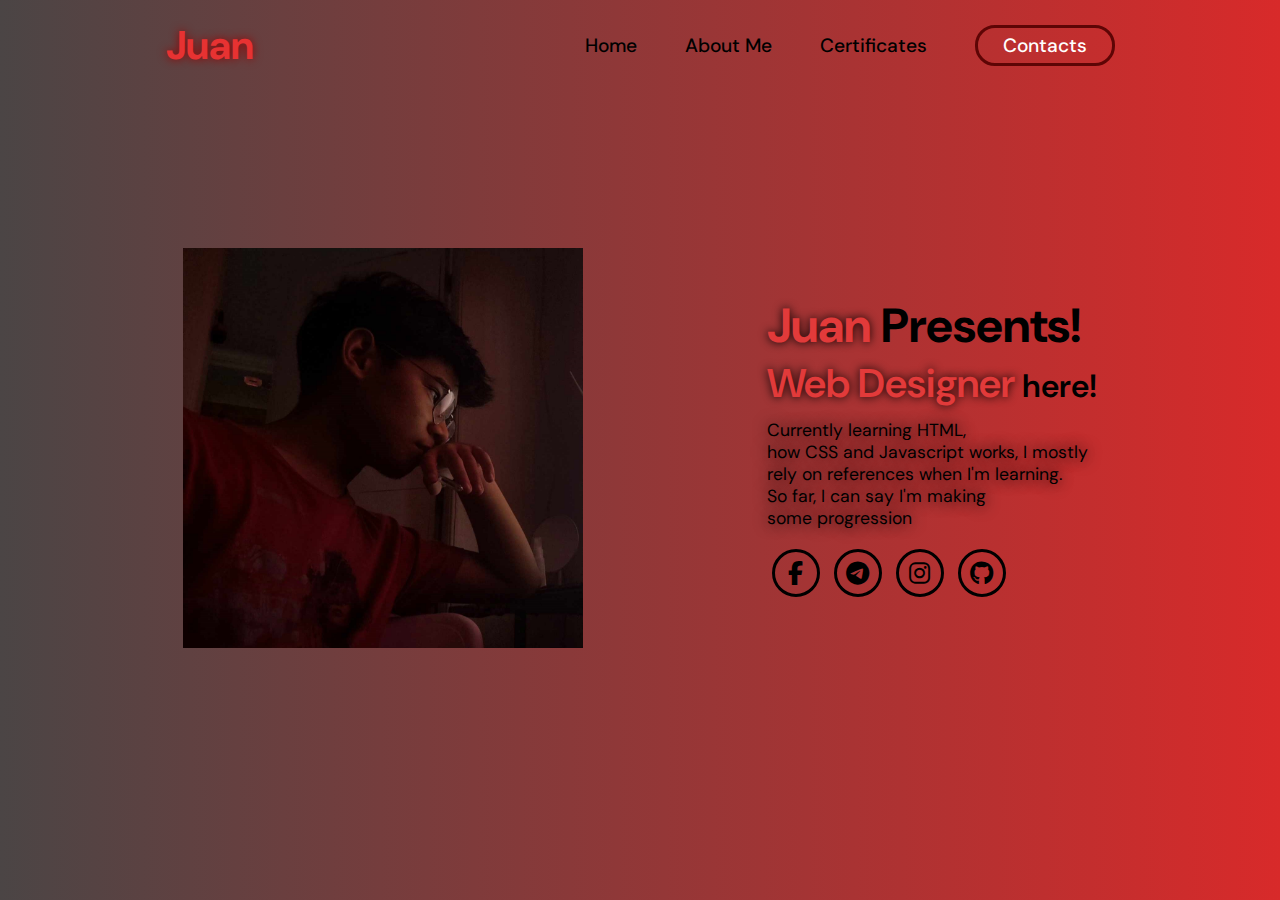
<file: index.html>
<!DOCTYPE html>
<html lang="en">
<head>
    <meta charset="UTF-8">
    <meta name="viewport" content="width=device-width, initial-scale=1.0">
    <link rel="stylesheet" href="https://cdnjs.cloudflare.com/ajax/libs/font-awesome/6.7.2/css/all.min.css">
    <title>Portfolio</title>
    <link rel="stylesheet" href="Portfolio.css">
</head>
<body>
    <nav>
        <div class="nav-container">
            <div class="logo">
                <span>Juan</span>
            </div>
            <div class="links">
                <div class="link "><a href="Portfolio.html">Home</a></div>
                <div class="link"><a href="aboutme.html">About Me</a></div>
                <div class="link"><a href="certificates.html">Certificates</a></div>
                <div class="link Kontakin-moko"><a href="contacts.html">Contacts</a></div>
            </div>
            <i class="fa-solid fa-bars-staggered oishi"></i>
        </div>
        <div class="dropdown">
            <div class="links">
                <a href="">Home</a>
                <a href="">Skills</a>
                <a href="">About Me</a>
                <a href="">Contacts</a>
                <i class="fa-solid fa-xmark watakshi"></i>
            </div>
        </div>
        <section>
            <div class="main-container">
                <div class="image">
                    <img src="476492235_646295091380910_5097625055094780159_n.jpg" width="350px">
                </div>
                <div class="content">
                        <h1><span>Juan</span> Presents!</h1>
                        <div class="typewriter"><span>Web Designer</span> here!</div>
                        <p>Currently learning HTML,<br>how CSS and Javascript works, I mostly <br> rely on references when I'm learning.<br> So far, I can say I'm making <br> some progression
                        </p>
                        <div class="social-links">
                            <a href="https://www.facebook.com/juan.juan.383485"><i class="fa-brands fa-facebook-f"></i></a>        
                            <a href="https://t.me/Juandepablo"><i class="fa-brands fa-telegram"></i></a>
                            <a href=""><i class="fa-brands fa-instagram"></i></a>
                            <a href="https://github.com/Echas-afk"><i class="fa-brands fa-github"></i></a>
                        </div>
                        <!-- <div class="pindutan"> -->
                        </div>
                </div>
            </div>
        </section>
    </nav>
</body>
</html>
</file>
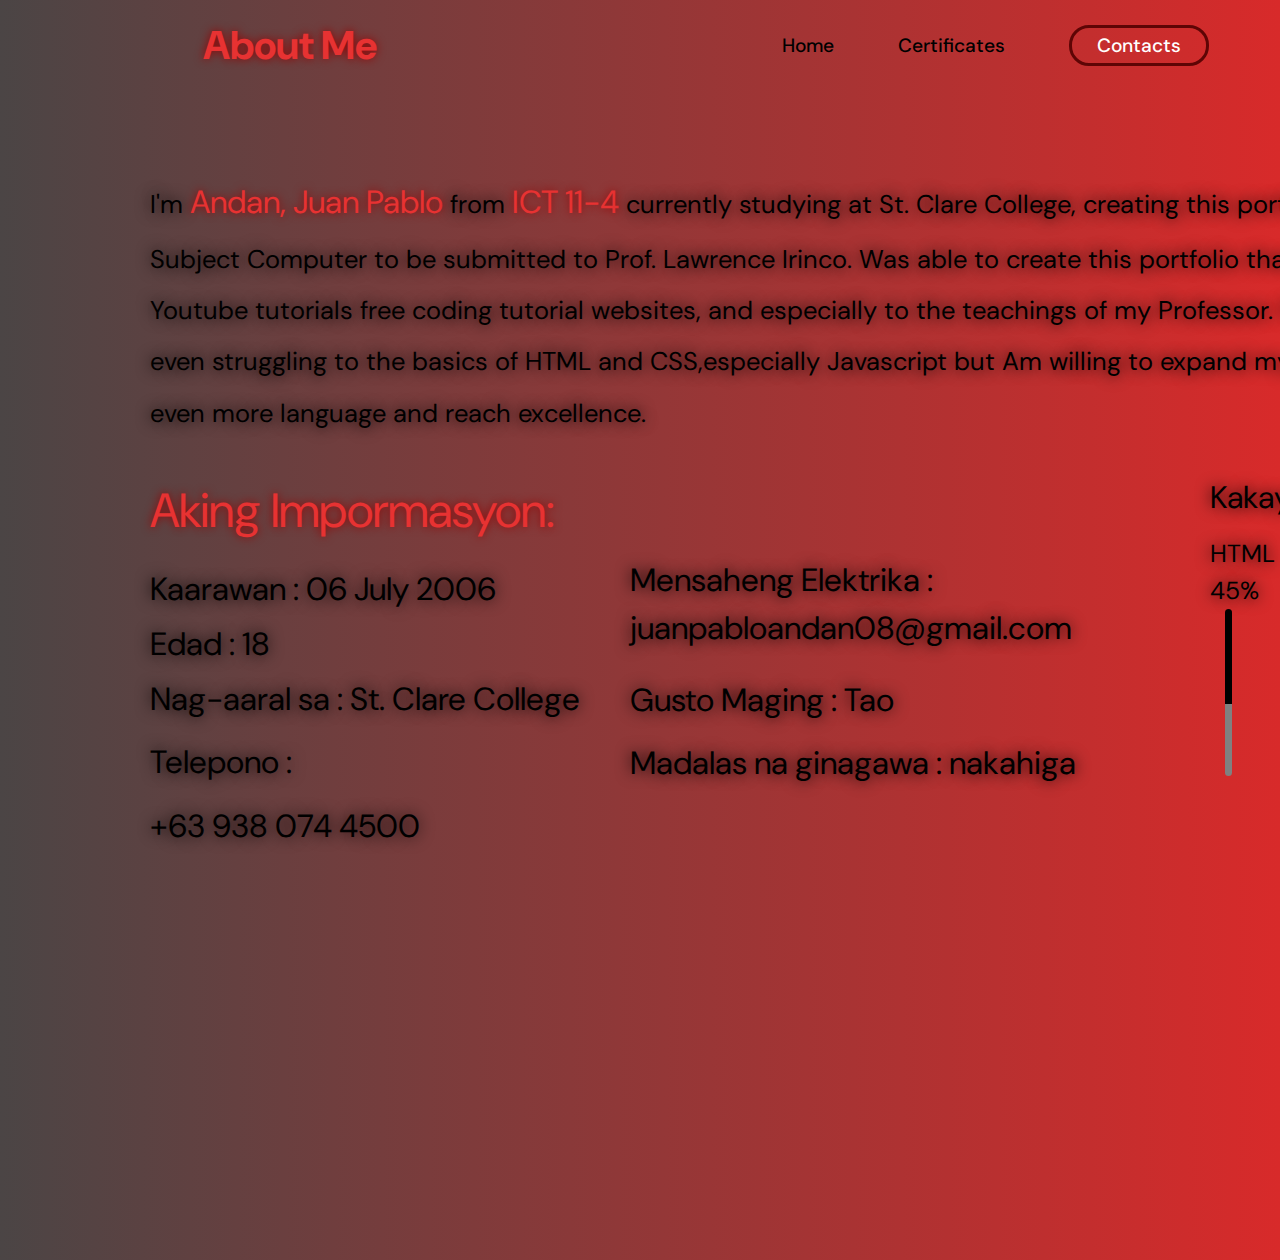
<file: aboutme.html>
<!DOCTYPE html>
<html lang="en">
<head>
    <meta charset="UTF-8">
    <meta name="viewport" content="width=device-width, initial-scale=1.0">
    <title>Home</title>
    <link rel="stylesheet" href="aboutme.css">
    <link rel="stylesheet" href="aboutme2.css">
</head>
<body>
    <nav>
        <div class="Konteyner-ko">
            <div class="logo">
            <span>About Me</span>
            </div>
            <div class="links">
                <div class="link"><a href="Portfolio.html">Home</a></div>
                <div class="link"><a href="certificates.html">Certificates</a></div>
                <div class="link Kontakin-moko"><a href="contacts.html">Contacts</a></div>
            </div>
            <div class="about-ako">
                <p>I'm<span> Andan, Juan Pablo</span> from <span>ICT 11-4</span> currently studying at St. Clare College, creating this portfolio will serve as my Final Project for my,<br> Subject Computer to be submitted to Prof. Lawrence Irinco.
                    Was able to create this portfolio thanks to the references I've got on<br> Youtube tutorials free coding tutorial websites, and especially to the  teachings of my Professor.
                    I've currently no major Achievements,<br> even struggling to the basics of HTML and CSS,especially Javascript but Am willing to expand my knowledge, continue on learning<br> even   more language and reach excellence.</p>
                     
            </div>
            <div class="wala-akong-alam">
                <div class="Title">Aking Impormasyon:</div>
                        <div class="impormasyon1">
                            <p>Kaarawan : <span> 06 July 2006</span></p>
                        </div>
                        <div class="impormasyon2">
                            <p>Edad : <span>18</span></p>
                        </div>
                        <div class="impormasyon3">
                            <p>Nag-aaral sa : <span> St. Clare College</span></p>
                        </div>
                        <div class="impormasyon4">
                            <p>Mensaheng Elektrika : <br><span>juanpabloandan08@gmail.com</span></p>
                        </div>
                        <div class="impormasyon5">
                            <p>Telepono : <br><span>+63 938 074 4500</span></p>
                        </div>
                        <div class="impormasyon6">
                            <p>Gusto Maging : <span>Tao</span></p>
                        </div>
                        <div class="impormasyon7">
                            <p>Madalas na ginagawa : <span>nakahiga</span></p>
                        </div>
                        <div class="Title2">
                            Kakayahan:
                        </div>
            </div>
            
            <div class="kakayahan">
                <div class="kakayahan1">
                    <p>HTML</p>
                    <div class="skill-percent1">45%</div>
                    <div class="progreso1 style=", style="width: 45%;"></div>
                </div>
                <div class="kakayahan2">
                    <p>CSS</p>
                    <div class="skill-percent2">36%</div>
                    <div class="progreso2 style=", style="width: 36%;"></div>
                </div>
                <div class="kakayahan3">
                    <p>JS</p>
                    <div class="skill-percent3">15%</div>
                    <div class="progreso3 style=", style="width: 15%;"></div>
                </div>
                <div class="kakayahan4">
                    <p>References</p>
                    <div class="skill-percent4">85%</div>
                    <div class="progreso4 style=", style="width: 96%;"></div>
                </div>
            </div>
    </nav>
    <div class="bar-hehe">
        <div class="bar1 style=", style="width: 45%;"></div>
        <div class="bar1-1 style=", style="width: 45%;"></div>
        <div class="bar2 style=", style="width: 45%;"></div>
        <div class="bar1-2 style=", style="width: 45%;"></div>
        <div class="bar3 style=", style="width: 45%;"></div>
        <div class="bar1-3 style=", style="width: 45%;"></div>
        <div class="bar4 style=", style="width: 45%;"></div>
        <div class="bar1-4 style=", style="width: 45%;"></div>
    </div>
</body>
</html>
</file>
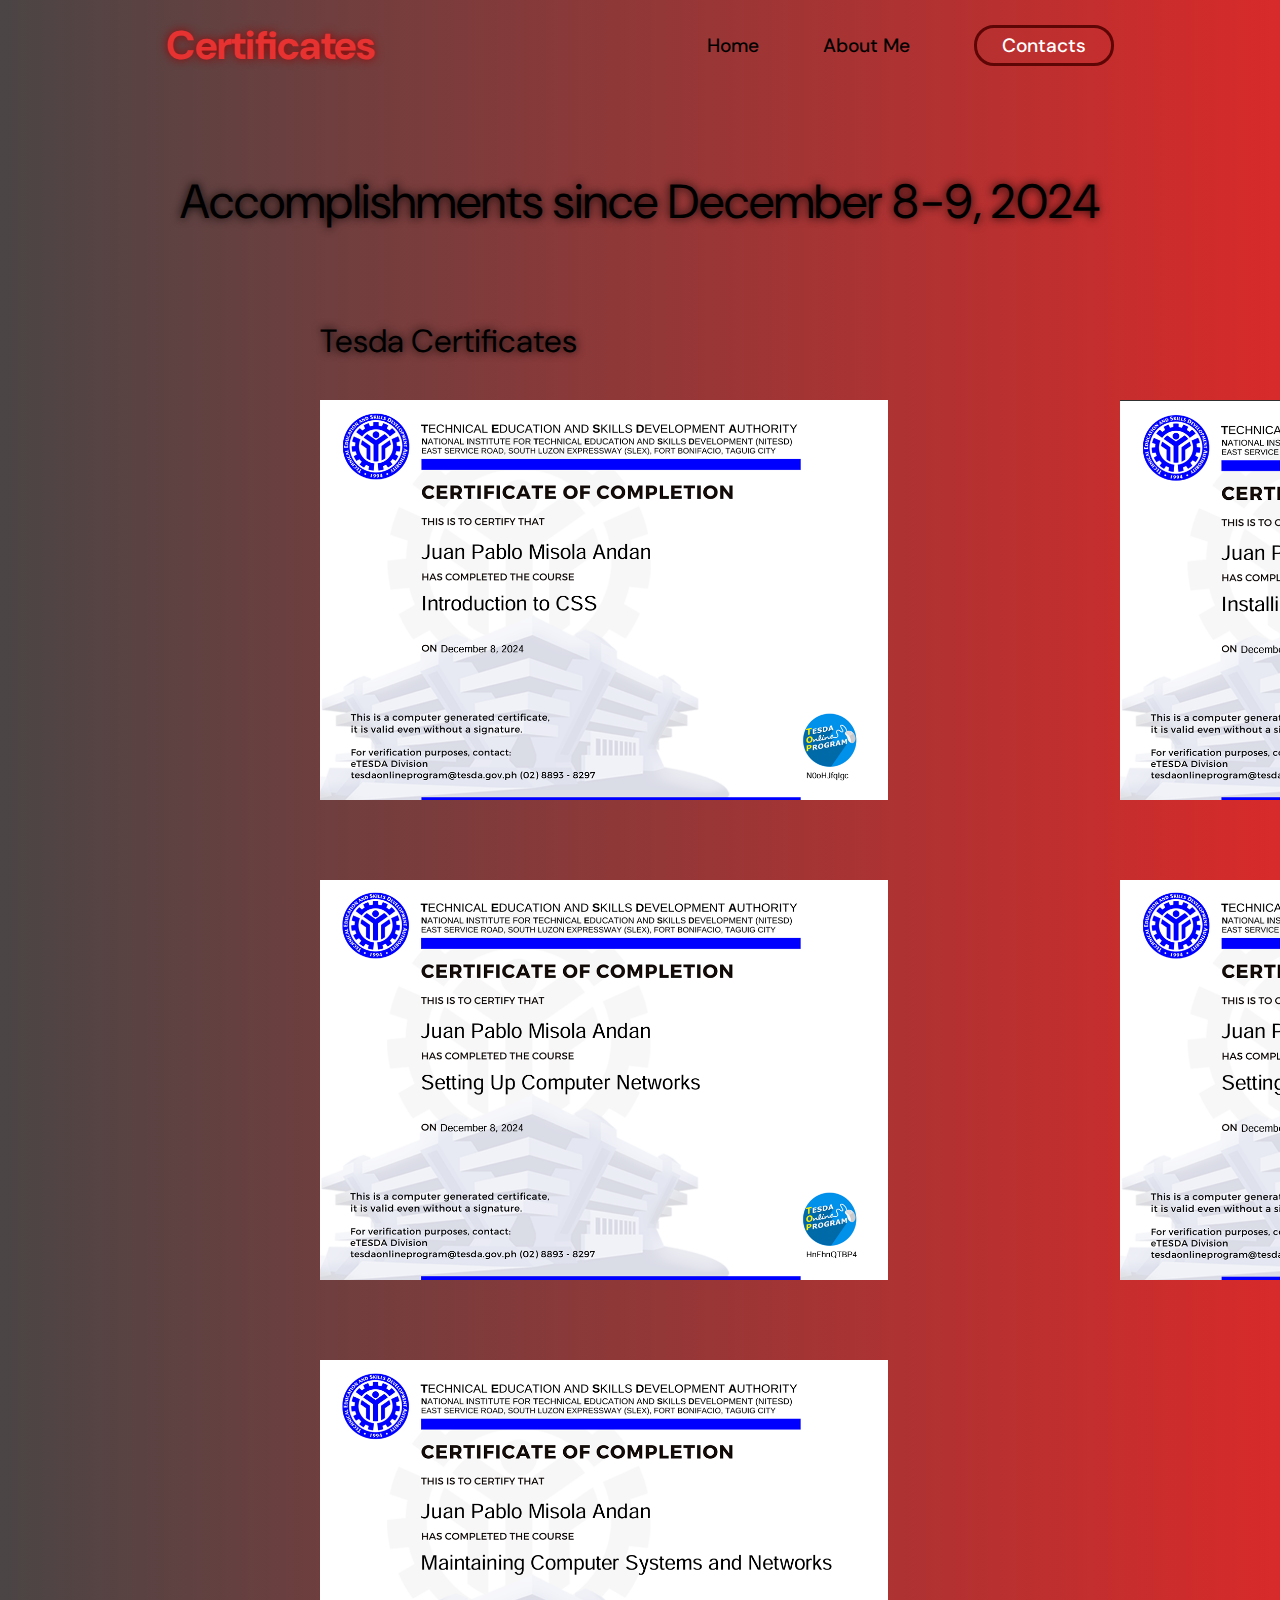
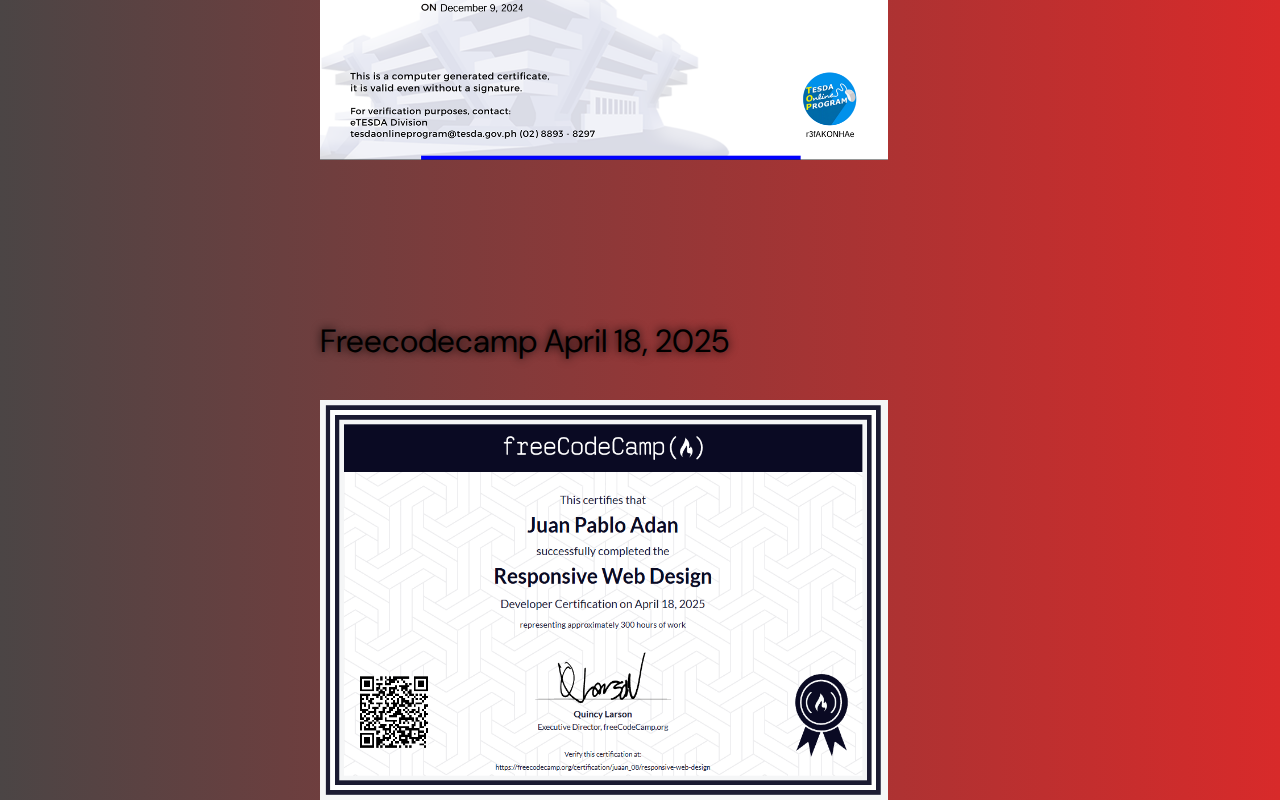
<file: certificates.html>
<!DOCTYPE html>
<html lang="en">
<head>
    <meta charset="UTF-8">
    <meta name="viewport" content="width=device-width, initial-scale=1.0">
    <title>Document</title>
    <link rel="stylesheet" href="certificates.css">
</head>
<body>
    <nav>
        <div class="Konteyner-ko">
            <div class="logo">
            <span>Certificates</span>
            </div>
            <div class="links">
                <div class="link"><a href="Portfolio.html">Home</a></div>
                <div class="link"><a href="aboutme.html">About Me</a></div>
                <div class="link Kontakin-moko"><a href="contacts.html">Contacts</a></div>
            </div>      
        </div>
            
        <div class="p">
            <p>Accomplishments since December 8-9, 2024</p>
        </div>
        
        <div class="p1">
            <p>Tesda Certificates</p>
        </div>
        
        <div class="img">
                <img src="Screenshot 2025-04-21 172609.png" alt="">
            </div>
            <div class="img2">
                <img src="Screenshot 2025-04-21 172652.png" alt="">
            </div>
            <div class="img3">
                <img src="Screenshot 2025-04-21 172730.png" alt="">
            </div>
            <div class="img4">
                <img src="Screenshot 2025-04-21 173135.png" alt="">
            </div>
            <div class="img5">
                <img src="Screenshot 2025-04-21 173009.png" alt="">
            </div>

            <div class="p3">
                <p>Freecodecamp April 18, 2025</p>
            </div>

            <div class="img6"><img src="Screenshot 2025-04-18 114822.png" alt=""></div>
    </nav>
</body>
</html>
</file>
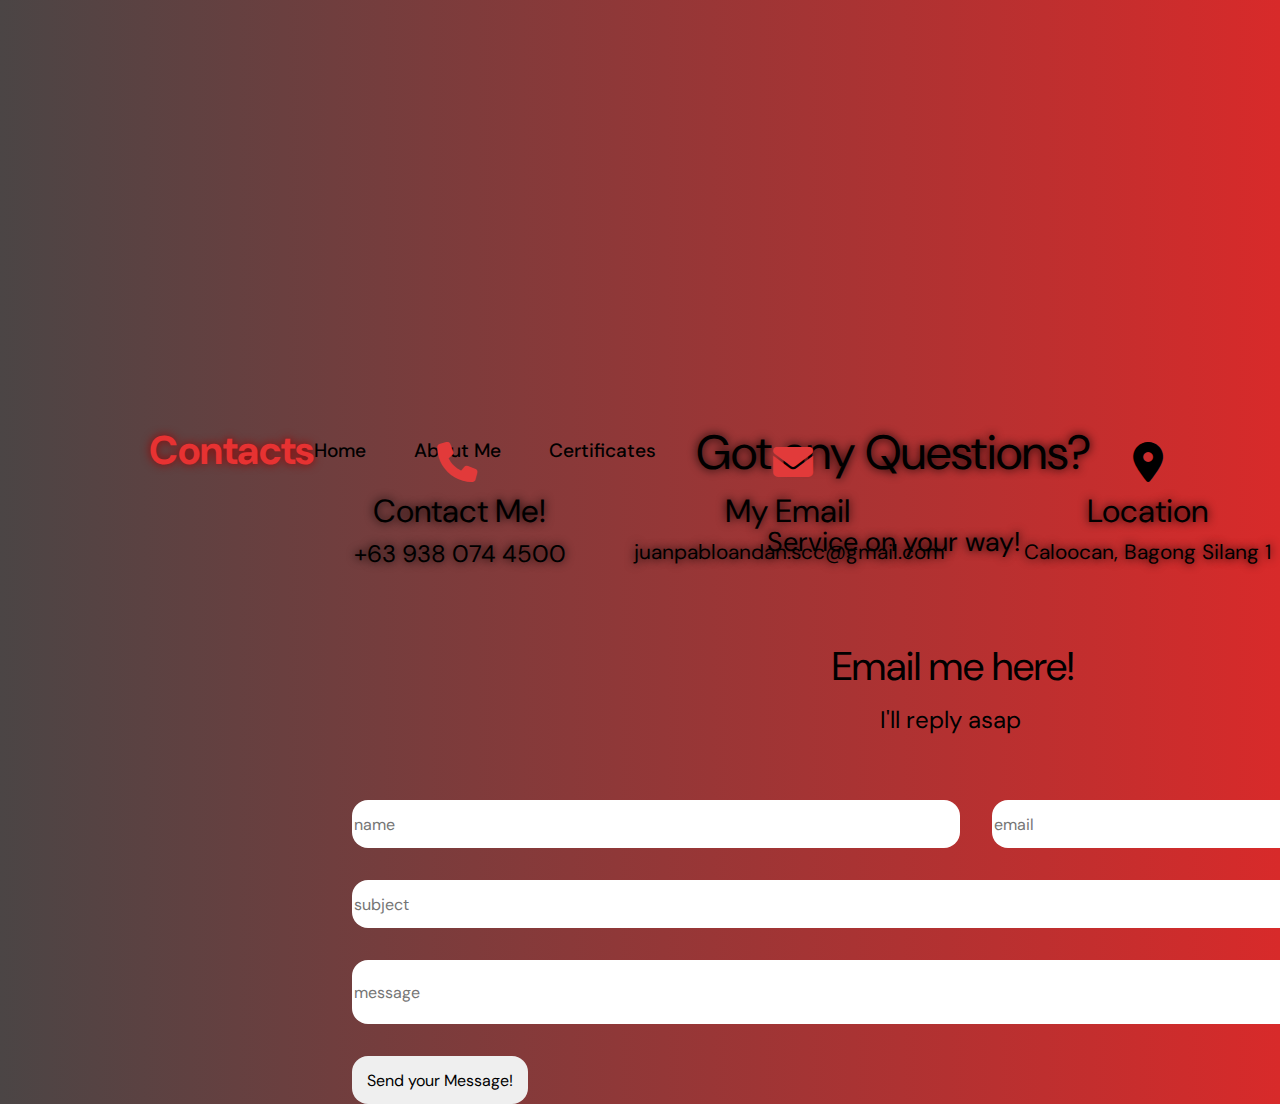
<file: contacts.html>
<!DOCTYPE html>
<html lang="en">
<head>
    <meta charset="UTF-8">
    <meta name="viewport" content="width=device-width, initial-scale=1.0">
    <link rel="stylesheet" href="https://cdnjs.cloudflare.com/ajax/libs/font-awesome/6.7.2/css/all.min.css">
    <title>Document</title>
    <link rel="stylesheet" href="contacts.css">
    <style>
        body {
            font-family: Arial, sans-serif;
            display: flex;
            justify-content: center;
            align-items: center;
            height: 100vh;
            background-color: #f0f0f0;
        }
        #time-date {
            text-align: center;
        }
        .time, .date {
            font-size: 2em;
            margin: 10px 0;
        }
    </style>
</head>
<body>
    <script>
        function updateTimeAndDate() {
            const now = new Date();
            const time = now.toLocaleTimeString();
            const date = now.toLocaleDateString();

            document.getElementById('time').textContent = time;
            document.getElementById('date').textContent = date;
        }

        setInterval(updateTimeAndDate, 1000);
        updateTimeAndDate(); // Initial call to display time and date immediately
    </script>
   <nav>
    <div class="nav-container">
    <div class="logo">
        <span>Contacts</span>
    </div>
    <div class="links">
        <div class="link "><a href="index.html">Home</a></div>
        <div class="link"><a href="aboutme.html">About Me</a></div>
        <div class="link"><a href="certificates.html">Certificates</a></div>
    </div></nav>

    <div class="Question">
        <div class="qp">Got any Questions?</div>
        <div class="service">Service on your way!</div>
        <div class="icon1">
            <i class="fa-solid fa-phone"></i>
            <p>Contact Me!</p>
            <span>+63 938 074 4500</span>
        </div>
        <div class="icon2">
            <i class="fa-solid fa-envelope"></i>
            <p>My Email</p>
            <span>juanpabloandan.scc@gmail.com</span>
        </div>
        <div class="icon3">
            <i class="fa-solid fa-location-dot"></i>
            <p>Location</p>
            <span>Caloocan, Bagong Silang 1</span>
        </div>
        <div class="icon4">
            <i class="fa-solid fa-earth-asia"></i>
            <p>My Portfolio</p>
            <span>echas-afk.github.io/Portfolio</span>
        </div>
    </div>

    <div class="email-moko">
        <p>Email me here!</p>
        <span>I'll reply asap</span>
    </div>

    <div class="form">
        <input type="name" class="w1" placeholder="name">
        <input type="message" class="w2" placeholder="message">
        <input type="subject" class="w3" placeholder="subject">
        <input type="email" class="w4" placeholder="email">
    </div>

    <div class="contact-btn">
        <button>Send your Message!</button>

    </div>
</body>
</html>
</file>
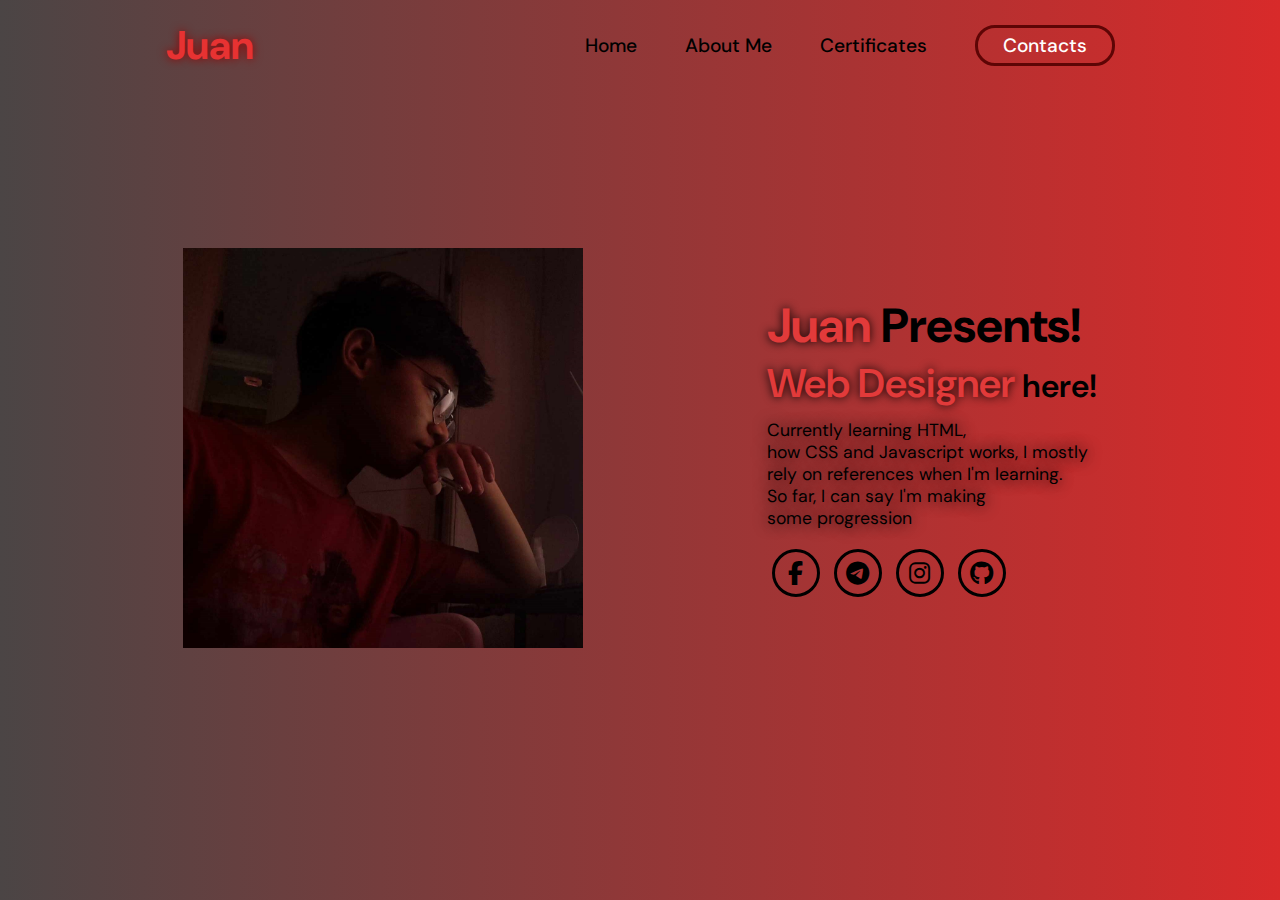
<file: Portfolio.html>
<!DOCTYPE html>
<html lang="en">
<head>
    <meta charset="UTF-8">
    <meta name="viewport" content="width=device-width, initial-scale=1.0">
    <link rel="stylesheet" href="https://cdnjs.cloudflare.com/ajax/libs/font-awesome/6.7.2/css/all.min.css">
    <title>Portfolio</title>
    <link rel="stylesheet" href="Portfolio.css">
</head>
<body>
    <nav>
        <div class="nav-container">
            <div class="logo">
                <span>Juan</span>
            </div>
            <div class="links">
                <div class="link "><a href="Portfolio.html">Home</a></div>
                <div class="link"><a href="aboutme.html">About Me</a></div>
                <div class="link"><a href="certificates.html">Certificates</a></div>
                <div class="link Kontakin-moko"><a href="contacts.html">Contacts</a></div>
            </div>
            <i class="fa-solid fa-bars-staggered oishi"></i>
        </div>
        <div class="dropdown">
            <div class="links">
                <a href="">Home</a>
                <a href="">Skills</a>
                <a href="">About Me</a>
                <a href="">Contacts</a>
                <i class="fa-solid fa-xmark watakshi"></i>
            </div>
        </div>
        <section>
            <div class="main-container">
                <div class="image">
                    <img src="476492235_646295091380910_5097625055094780159_n.jpg" width="350px">
                </div>
                <div class="content">
                        <h1><span>Juan</span> Presents!</h1>
                        <div class="typewriter"><span>Web Designer</span> here!</div>
                        <p>Currently learning HTML,<br>how CSS and Javascript works, I mostly <br> rely on references when I'm learning.<br> So far, I can say I'm making <br> some progression
                        </p>
                        <div class="social-links">
                            <a href="https://www.facebook.com/juan.juan.383485"><i class="fa-brands fa-facebook-f"></i></a>        
                            <a href="https://t.me/Juandepablo"><i class="fa-brands fa-telegram"></i></a>
                            <a href=""><i class="fa-brands fa-instagram"></i></a>
                            <a href="https://github.com/Echas-afk"><i class="fa-brands fa-github"></i></a>
                        </div>
                        <!-- <div class="pindutan"> -->
                        </div>
                </div>
            </div>
        </section>
    </nav>
</body>
</html>
</file>
<file: Portfolio.css>
@import url('https://fonts.googleapis.com/css2?family=DM+Sans:ital,opsz,wght@0,9..40,600;1,9..40,600&display=swap');

*{
    padding: 0;
    margin: 0;
    font-family: "DM Sans", sans-serif;
    box-sizing: border-box;
}

html{
    overflow-x: hidden;
}

body{
    width: 100%;
    height: 100vh;
    overflow: hidden;
    background: linear-gradient(to right, rgb(75, 69, 69), rgb(216, 42, 42));
}

nav{
    width: 99.7;
    height: 10vh;
    position: sticky;
}

.nav-container{
    width: 100%;
    height: 100%;
    display: flex;
    justify-content: space-around;
    align-items: center;
}

.logo{
    color: black;
    font-size: 2rem;
    font-weight: bolder;
    font-size: 40px;
}

.logo span{
    color:rgb(231, 50, 50);
    text-shadow:0 0 10px rgb(148, 0, 0);
} 
.oishi, .watakshi{
    cursor: pointer;
    position: absolute;
    right: 15px;
    top: 10px;
    font-size: 2rem;
    display: none;
}

.nav-container .links{
    display: flex;
    gap: 3rem;
    align-items: center;
}

.nav-container .links a{
    position: relative;
    font-size: 1.2rem;
    color: black;
    text-decoration: none;
    font-weight: 500;
    transform: 0.3s linear;
}

.nav-container .links a::before{
    position: absolute;
    content: "";
    bottom: -3px;
    left: 0;
    width: 0%;
    height: 3px;
    background-color:rgb(255, 0, 0) ;
    transition: 0.2s linear;
}

.nav-container .links a:hover::before{
    width: 100%;
}

.nav-container .Kontakin-moko{
    background-color:transparent ;
    padding: 5px 25px;
    border-radius: 20px;
    border: 3.5px solid rgb(94, 5, 5);
}

.nav-container .Kontakin-moko a{
    color: white;
}

.nav-container .Kontakin-moko:hover{
    background-color: rgb(94, 5, 5);
}

.dropdown{
    z-index: 100;
    position: absolute;
    top: 0;
    transform: translateY(-500px);
    width: 100%;
    height: auto;
    backdrop-filter: brightness(40%) blur(3px);
    box-shadow: 0 0 20px black;
    transition: 0.2s linear;
}
 .dropdown .links a{
    color: white;
    display: flex;
    justify-content: center;
    text-decoration: none;
    padding: 15px 0;
    align-items: center;
    transition: 0.2s linear;
 }

.dropdown .links a:hover{
    background-color: rgb(94, 5, 5);
 }

 section{
    width: 100%;
    height: 80vh;
 }

 .main-container{
    width: 100%;
    height: 100%;
    display: flex;
    justify-content: space-evenly;
    align-items: center;
 }

 .main-container .image{
    z-index: -1;
    width: 400px;
 }

 .main-container .image img{
    width: 100%;
 }

 .main-container .content{
    color: black;
    /* width: 40%; */
    min-height: 100px;
 }

 .content h1{
    font-size: clamp(1rem, 2rem + 5vw, 3rem);
 }

 .content h1 span{
    color:rgb(226, 58, 58) ;
    text-shadow: 0 0 10px rgb(0, 0, 0);
 }

 .content .typewriter{
    font-weight: 600;
    font-size: clamp(1rem, 1rem + 5vw, 2rem);
 }
 
.content .typewriter span{
    color: rgb(226, 58, 58);
    font-size: 2.5rem;
    text-shadow: 0 0 10px rgb(0, 0, 0);
 }
 .content p{
    margin: 10px 0;
    font-size: clamp(1.10rem, 0.2rem + 9vw, 1rem);
    text-shadow: 0 0 15px;
 }

 .social-links i{
    display:inline-flex;
    justify-content: center;
    align-items: center;
    width: 3rem;
    height: 3rem;
    background-color: transparent;
    border: solid black;
    border-radius: 50%;
    color: black;
    margin: 10px 5px;
    font-size: 1.5rem;
 }
</file>
<file: aboutme.css>
@import url('https://fonts.googleapis.com/css2?family=DM+Sans:ital,opsz,wght@0,9..40,600;1,9..40,600&display=swap');

*{
    padding: 0;
    margin: 0;
    font-family: "DM Sans", sans-serif;
    box-sizing: border-box;
}

html{
    overflow-x: hidden;
}

body{
    width: 100%;
    height: 140vh;
    overflow: hidden;
    background: linear-gradient(to right, rgb(75, 69, 69), rgb(216, 42, 42));
}

nav{
    width: 205.4%;
    height: 10vh;
    position: sticky;
}

.Konteyner-ko{
    width: 100%;
    height: 100%;
    display: flex;
    justify-content: space-around;
    align-items: center;
}

.Konteyner-ko{
    width: 100%;
    height: 100%;
    display: flex;
    justify-content: space-around;
    align-items: center;
}

.Konteyner-ko .links{
    display: flex;
    gap: 4rem;
    align-items: center;
}

.Konteyner-ko .links a{
    position: relative;
    font-size: 1.2rem;
    color: black;
    text-decoration: none;
    font-weight: 500;
    transform: 0.3s linear;
}

.Konteyner-ko .links a::before{
    position: absolute;
    content: "";
    bottom: -3px;
    left: 0;
    width: 0%;
    height: 3px;
    background-color:rgb(255, 0, 0) ;
    transition: 0.2s linear;
}

.Konteyner-ko .links a:hover::before{
    width: 100%;
}

.Konteyner-ko .Kontakin-moko{
    background-color:transparent ;
    padding: 5px 25px;
    border-radius: 20px;
    border: 3.5px solid rgb(94, 5, 5);
}

.Konteyner-ko .Kontakin-moko a{
    color: white;
}

.Konteyner-ko .Kontakin-moko:hover{
    background-color: rgb(94, 5, 5);
}

.logo{
    color: black;
    font-size: 2rem;
    font-weight: bolder;
    font-size: 40px;
}

.logo span{
    color:rgb(231, 50, 50);
    text-shadow:0 0 10px rgb(148, 0, 0);
}

.about-ako p{
    width: 130%;
    position: absolute;
    top: 170px;
    left: 140px;
    margin-left: 10px;
    font-size: clamp(1.60rem, 2.9rem + 9vw, 1.50rem);
    text-shadow: 0 0 15px;
    line-height: 2;   
}

.about-ako span{
    color:rgb(231, 50, 50);
    text-shadow:0 0 10px rgb(148, 0, 0);
    font-size: 2rem;
}

.wala-akong-alam .Title{
    width: 130%;
    position: absolute;
    top: 475px;
    left: 140px;
    margin-left: 10px;
    font-size: 3rem;
    text-shadow: 0 0 15px;
    line-height: 1.5;
    color: rgb(231, 50, 50); 
    text-shadow:0 0 10px rgb(148, 0, 0) ;
}

.wala-akong-alam .Title2{
    width: 130%;
    position: absolute;
    top: 475px;
    left: 75rem;
    margin-left: 10px;
    font-size: clamp(1.95rem, 2.9rem + 9vw, 1.50rem);
    text-shadow: 0 0 15px;
    line-height: 1.5;
    
}

.wala-akong-alam .impormasyon1{
    width: 130%;
    position: absolute;
    top: 565px;
    left: 140px;
    margin-left: 10px;
    font-size: 2rem;
    text-shadow: 0 0 15px;
    line-height: 1.5;
}

.wala-akong-alam .impormasyon2{
    width: 130%;
    position: absolute;
    top: 620px;
    left: 140px;
    margin-left: 10px;
    font-size: 2rem;
    text-shadow: 0 0 15px;
    line-height: 1.5; 
}

.wala-akong-alam .impormasyon3{
    width: 130%;
    position: absolute;
    top: 675px;
    left: 140px;
    margin-left: 10px;
    font-size: 2rem;
    text-shadow: 0 0 15px;
    line-height: 1.5; 
}

.wala-akong-alam .impormasyon4{
    width: 130%;
    position: absolute;
    top: 556px;
    left: 620px;
    margin-left: 10px;
    font-size: 2rem;
    text-shadow: 0 0 15px;
    line-height: 1.5;


}

.wala-akong-alam .impormasyon5{
    width: 130%;
    position: absolute;
    top: 730px;
    left: 140px;
    margin-left: 10px;
    font-size: 2rem;
    text-shadow: 0 0 15px;
    line-height: 2; 
}

.wala-akong-alam .impormasyon6{
    width: 130%;
    position: absolute;
    top: 672px;
    left: 620px;
    margin-left: 10px;
    font-size: 2rem;
    text-shadow: 0 0 15px;
    line-height: 1.8; 
}

.wala-akong-alam .impormasyon7{
    width: 130%;
    position: absolute;
    top: 735px;
    left: 620px;
    margin-left: 10px;
    font-size: 2rem;
    text-shadow: 0 0 15px;
    line-height: 1.8; 
}


.kakayahan .kakayahan1{
    width: 130%;
    position: absolute;
    top: 535px;
    left: 75rem;
    margin-left: 10px;
    font-size: clamp(1.55rem, 2.9rem + 9vw, 1.50rem);
    text-shadow: 0 0 15px;
    line-height: 1.5;
}

.kakayahan .kakayahan2{
    width: 130%;
    position: absolute;
    top: 535px;
    left: 85rem;
    margin-left: 10px;
    font-size: clamp(1.55rem, 2.9rem + 9vw, 1.50rem);
    text-shadow: 0 0 15px;
    line-height: 1.5;
}

.kakayahan .kakayahan3{
    width: 130%;
    position: absolute;
    top: 535px;
    left: 95rem;
    margin-left: 10px;
    font-size: clamp(1.55rem, 2.9rem + 9vw, 1.50rem);
    text-shadow: 0 0 15px;
    line-height: 1.5;
}

.kakayahan .kakayahan4{
    width: 130%;
    position: absolute;
    top: 535px;
    left: 105rem;
    margin-left: 10px;
    font-size: clamp(1.55rem, 2.9rem + 9vw, 1.50rem);
    text-shadow: 0 0 15px;
    line-height: 1.5;
}

.kakayahan .progreso1{
    position: absolute;
    left: 15px;
    background-color: black;
    height: 6.5rem;
    max-width: 0.2%;
    border-radius: 4px;
}

.kakayahan .progreso2{
    position: absolute;
    left: 15px;
    background-color: black;
    height: 5rem;
    max-width: 0.2%;
    border-radius: 4px;
}

.kakayahan .progreso3{
    position: absolute;
    left: 15px;
    background-color: black;
    height: 2.5rem;
    max-width: 0.2%;
    border-radius: 4px;
}

.kakayahan .progreso4{
    position: absolute;
    left: 15px;
    background-color: black;
    height: 9rem;
    max-width: 0.2%;
    border-radius: 4px;
}

.timeline p{
    position: absolute;
    top: 60rem;
    left: 140px;
    font-size: 2rem;
}

.bar-hehe .bar1{
    position: absolute;
    left: 76.59rem;
    top: 44rem;
    background-color: grey;
    height: 4rem;
    max-width: 0.5%;
}

.bar-hehe .bar1-1{
    position: absolute;
    left: 76.59rem;
    top: 47.5rem;
    background-color: grey;
    height: 1rem;
    max-width: 0.5%;
    border-radius: 2rem;
}

.bar-hehe .bar2{
    position: absolute;
    left: 86.59rem;
    top: 42rem;
    background-color: grey;
    height: 4rem;
    max-width: 0.5%;
}

.bar-hehe .bar1-2{
    position: absolute;
    left: 86.59rem;
    top: 44.5rem;
    background-color: grey;
    height: 4rem;
    max-width: 0.5%;
    border-radius: 2rem;
}

.bar-hehe .bar3{
    position: absolute;
    left: 96.57rem;
    top: 40rem;
    background-color: grey;
    height: 7rem;
    max-width: 0.5%;
}

.bar-hehe .bar1-3{
    position: absolute;
    left: 96.57rem;
    top: 40rem;
    background-color: grey;
    height: 8.5rem;
    max-width: 0.5%;
    border-radius: 2rem;
}

.bar-hehe .bar4{
    position: absolute;
    left: 106.57rem;
    top: 45rem;
    background-color: grey;
    height: 2.5rem;
    max-width: 0.5%;
}

.bar-hehe .bar1-4{
    position: absolute;
    left: 106.57rem;
    top: 45rem;
    background-color: grey;
    height: 3.5rem;
    max-width: 0.5%;
    border-radius: 2rem;
}
</file>
<file: aboutme2.css>
.timeline p{
    font-size: 3rem;
    color: rgb(231, 50, 50); 
    text-shadow:0 0 10px rgb(148, 0, 0) ;
}

.timeline i{
    position: absolute;
    top: 556px;
    left: 620px;
}
</file>
<file: certificates.css>
@import url('https://fonts.googleapis.com/css2?family=DM+Sans:ital,opsz,wght@0,9..40,600;1,9..40,600&display=swap');

*{
    padding: 0;
    margin: 0;
    font-family: "DM Sans", sans-serif;
    box-sizing: border-box;
}

html{
    overflow-x: hidden;
}

body{
    width: 100%;
    height: 100vh;
    /* overflow: hidden; */
    background: linear-gradient(to right,rgb(75, 69, 69), rgb(216, 42, 42));
}

nav{
    width: 100%;
    height: 10vh;
    position: sticky;
}

.Konteyner-ko{
    width: 100%;
    height: 100%;
    display: flex;
    justify-content: space-around;
    align-items: center;
}

.Konteyner-ko{
    width: 100%;
    height: 100%;
    display: flex;
    justify-content: space-around;
    align-items: center;
}

.Konteyner-ko .links{
    display: flex;
    gap: 4rem;
    align-items: center;
}

.Konteyner-ko .links a{
    position: relative;
    font-size: 1.2rem;
    color: black;
    text-decoration: none;
    font-weight: 500;
    transform: 0.3s linear;
}

.Konteyner-ko .links a::before{
    position: absolute;
    content: "";
    bottom: -3px;
    left: 0;
    width: 0%;
    height: 3px;
    background-color:rgb(255, 0, 0) ;
    transition: 0.2s linear;
}

.Konteyner-ko .links a:hover::before{
    width: 100%;
}

.Konteyner-ko .Kontakin-moko{
    background-color:transparent ;
    padding: 5px 25px;
    border-radius: 20px;
    border: 3.5px solid rgb(94, 5, 5);
}

.Konteyner-ko .Kontakin-moko a{
    color: white;
}

.Konteyner-ko .Kontakin-moko:hover{
    background-color: rgb(94, 5, 5);
}

.logo{
    color: black;
    font-size: 2rem;
    font-weight: bolder;
    font-size: 40px;
}

.logo span{
    color:rgb(231, 50, 50);
    text-shadow:0 0 10px rgb(148, 0, 0);
}

.p1 p{
    font-size: 2rem;
    position: absolute;
    top: 20rem ;
    left: 20rem;
    text-shadow: 0 0 10px;
}

.img img{
    position: absolute;
    top: 25rem;
    left: 20rem;
    width: 35.5rem;
    height: 25rem;
}

.img2 img{
    position: absolute;
    top: 25rem;
    left: 70rem;
    width: 35.5rem;
    height: 25rem;
}
.img3 img{
    position: absolute;
    top: 55rem;
    left: 20rem;
    width: 35.5rem;
    height: 25rem;
}
.img4 img{
    position: absolute;
    top: 55rem;
    left: 70rem;
    width: 35.5rem;
    height: 25rem;
}
.img5 img{
    position: absolute;
    top: 85rem;
    left: 20rem;
    width: 35.5rem;
    height: 25rem;
}

.p p{
    font-size: 3rem;
    text-align: center;
    padding: 5rem;
    text-shadow: 0 0 10px;
    
}

.p3 p{
    font-size: 2rem;
    position: absolute;
    top: 120rem ;
    left: 20rem;
    text-shadow: 0 0 10px;
}

.img6 img{
    position: absolute;
    top: 125rem;
    left: 20rem;
    width: 35.5rem;
    height: 25rem;
}
</file>
<file: contacts.css>
@import url('https://fonts.googleapis.com/css2?family=DM+Sans:ital,opsz,wght@0,9..40,600;1,9..40,600&display=swap');

*{
    padding: 0;
    margin: 0;
    font-family: "DM Sans", sans-serif;
    box-sizing: border-box;
}

html{
    overflow-x: hidden;
}

body{
    width: 100%;
    height: 100vh;
    overflow: hidden;
    background: linear-gradient(to right, rgb(75, 69, 69), rgb(216, 42, 42));
}

nav{
    width: 99.7;
    height: 10vh;
    position: sticky;
}

.nav-container{
    width: 100%;
    height: 100%;
    display: flex;
    justify-content: space-around;
    align-items: center;
}

.logo{
    color: black;
    font-size: 2rem;
    font-weight: bolder;
    font-size: 40px;
}

.logo span{
    color:rgb(231, 50, 50);
    text-shadow:0 0 10px rgb(148, 0, 0);
} 
.oishi, .watakshi{
    cursor: pointer;
    position: absolute;
    right: 15px;
    top: 10px;
    font-size: 2rem;
    display: none;
}

.nav-container .links{
    display: flex;
    gap: 3rem;
    align-items: center;
}

.nav-container .links a{
    position: relative;
    font-size: 1.2rem;
    color: black;
    text-decoration: none;
    font-weight: 500;
    transform: 0.3s linear;
}

.nav-container .links a::before{
    position: absolute;
    content: "";
    bottom: -3px;
    left: 0;
    width: 0%;
    height: 3px;
    background-color:rgb(255, 0, 0) ;
    transition: 0.2s linear;
}

.nav-container .links a:hover::before{
    width: 100%;
}

.Question .qp{
    margin-top: 2.5rem;
    text-align: center;
    padding: 2.5rem;
    font-size: 3rem;
    text-shadow: 0 0 10px black;
}

.Question .service{
    text-align: center;
    font-size: 1.7rem;
    text-shadow: 0 0 10px black;
}

.icon1 i{
    position: absolute;
    top: 27rem;
    left: 27rem;
    width: 3rem;
    height: 3rem;
    background-color: transparent;
    color: rgb(226, 58, 58);
    margin: 10px 5px;
    font-size: 2.5rem;
}

.icon1 p{
    position: absolute;
    top: 30rem;
    left: 23rem;
    width: 12rem;
    height: 3rem;
    background-color: transparent;
    color: black;
    text-shadow: 0 0 10px;
    margin: 10px 5px;
    font-size: 2rem;
}

.icon1 span{
    position: absolute;
    top: 33rem;
    left: 21.8rem;
    width: 18rem;
    height: 3rem;
    background-color: transparent;
    color: black;
    text-shadow: 0 0 10px;
    margin: 10px 5px;
    font-size: 1.5rem;
}

.icon2 i{
    position: absolute;
    top: 27rem;
    left: 48rem;
    width: 3rem;
    height: 3rem;
    background-color: transparent;
    color: rgb(226, 58, 58);
    margin: 10px 5px;
    font-size: 2.5rem;
}

.icon2 p{
    position: absolute;
    top: 30rem;
    left: 45rem;
    width: 9rem;
    height: 3rem;
    background-color: transparent;
    color: black;
    text-shadow: 0 0 10px;
    margin: 10px 5px;
    font-size: 2rem;
}

.icon2 span{
    position: absolute;
    top: 33rem;
    left: 39.3rem;
    width: 1rem;
    height: 3rem;
    background-color: transparent;
    color: black;
    text-shadow: 0 0 10px;
    margin: 10px 5px;
    font-size: 1.3rem;
}

.icon3 i{
    position: absolute;
    top: 27rem;
    left: 70.5rem;
    width: 3rem;
    height: 3rem;
    background-color: transparent;
    color: black;
    margin: 10px 5px;
    font-size: 2.5rem;
}

.icon3 p{
    position: absolute;
    top: 30rem;
    left: 67.6rem;
    width: 9rem;
    height: 3rem;
    background-color: transparent;
    color: black;
    text-shadow: 0 0 10px;
    margin: 10px 5px;
    font-size: 2rem;
}

.icon3 span{
    position: absolute;
    top: 33rem;
    left: 63.7rem;
    width: 18rem;
    height: 3rem;
    background-color: transparent;
    color: black;
    text-shadow: 0 0 10px;
    margin: 10px 5px;
    font-size: 1.3rem;
}

.icon4 i{
    position: absolute;
    top: 27rem;
    left: 91rem;
    width: 3rem;
    height: 3rem;
    background-color: transparent;
    color: black;
    margin: 10px 5px;
    font-size: 2.5rem;
}

.icon4 p{
    position: absolute;
    top: 30rem;
    left: 87rem;
    width: 15rem;
    height: 3rem;
    background-color: transparent;
    color: black;
    text-shadow: 0 0 10px;
    margin: 10px 5px;
    font-size: 2rem;
}

.icon4 span{
    position: absolute;
    top: 33rem;
    left: 84rem;
    width: 26rem;
    height: 3rem;
    background-color: transparent;
    color: black;
    text-shadow: 0 0 10px;
    margin: 10px 5px;
    font-size: 1.2rem;
}

.email-moko p{
    position: absolute;
    left: 52rem;
    top: 40rem;
    font-size: 2rem;
    font-size: 2.5rem;
}

.email-moko span{
    position: absolute;
    top:44rem ;
    left: 55rem;
    font-size: 1.5rem;
}

.form .w1{
    position: absolute;
    top: 50rem;
    left: 22rem;
    width: 38rem;
    height: 3rem;
    border-radius: 1rem;
    font-size: 1rem;
    border-color: transparent;
}

.form .w2{
    position: absolute;
    top: 60rem;
    left: 22rem;
    width: 80rem;
    height: 4rem;
    border-radius: 1rem;
    font-size: 1rem;
    border-color: transparent;
}

.form .w3{
    position: absolute;
    top: 55rem;
    left: 22rem;
    width: 80rem;
    height: 3rem;
    border-radius: 1rem;
    font-size: 1rem;
    border-color: transparent;
}

.form .w4{
    position: absolute;
    top: 50rem;
    left: 62rem;
    width: 40rem;
    height: 3rem;
    border-radius: 1rem;
    font-size: 1rem;
    border-color:transparent;
}

.contact-btn button{
    position: absolute;
    top: 66rem;
    left: 22rem;
    border-radius: 1rem;
    width: 11rem;
    height: 3rem;
    border-color: transparent;
    font-size: 1rem;
    
}
</file>
